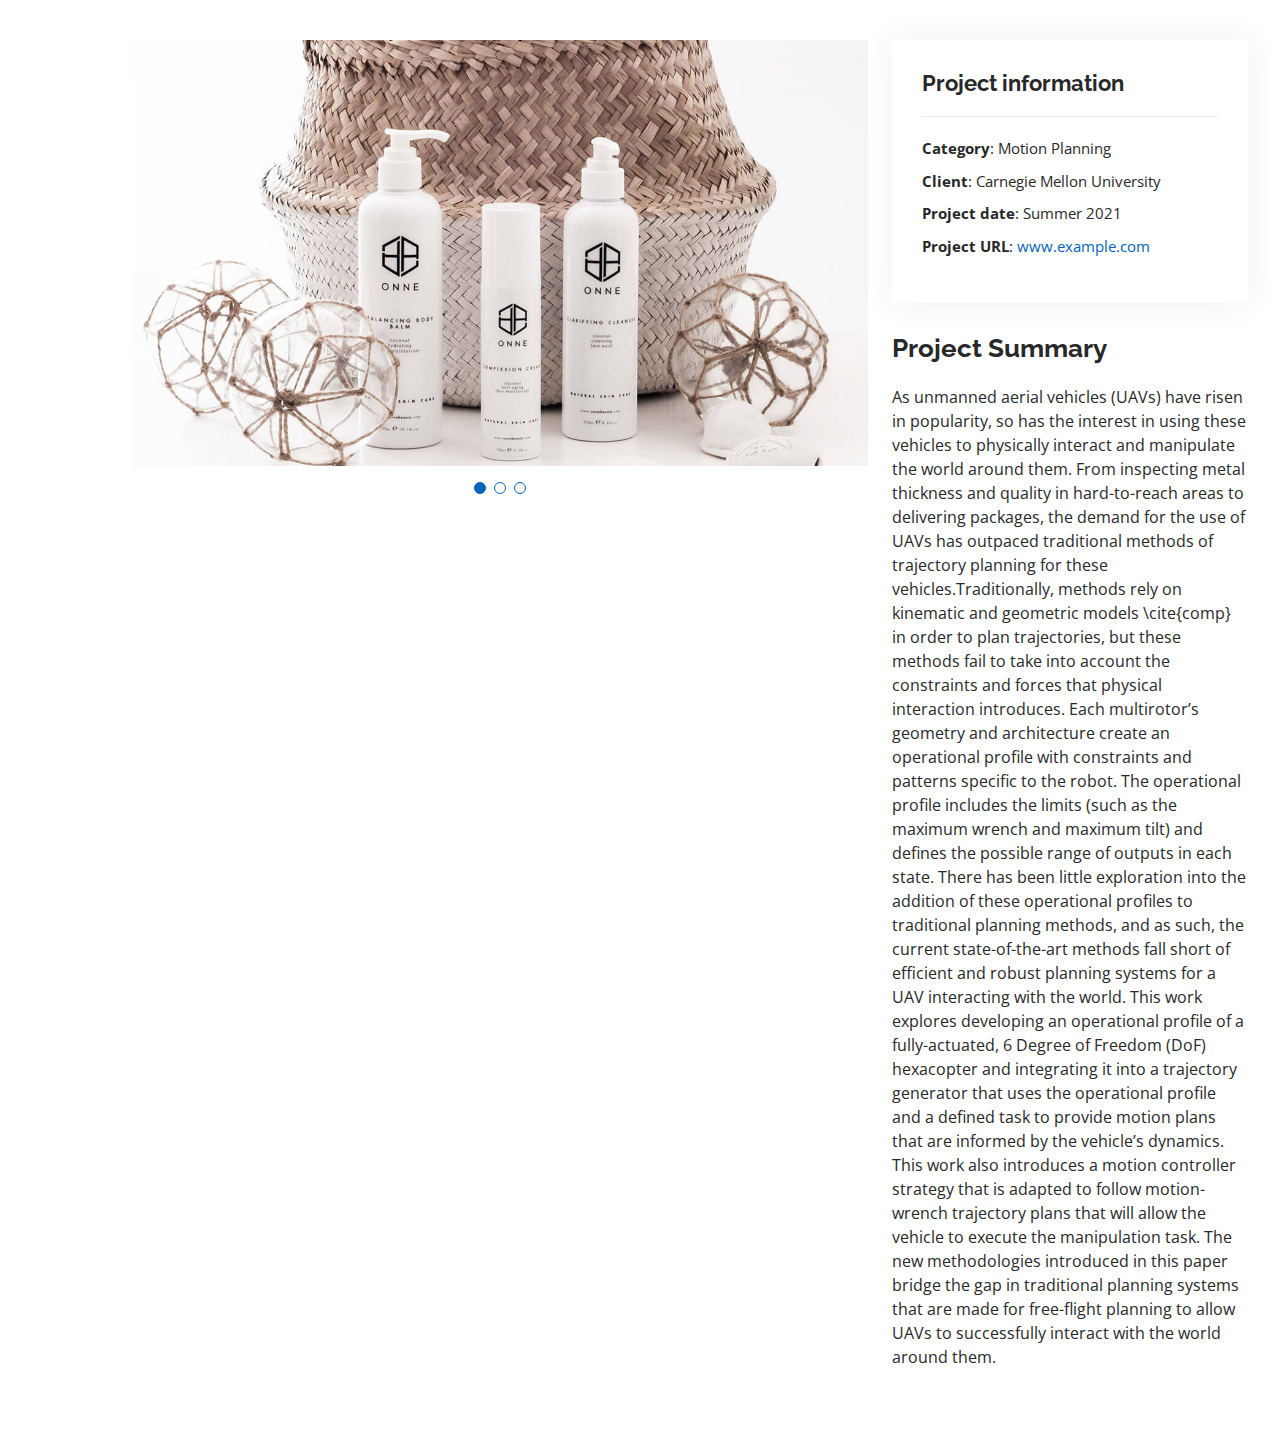
<file: portfolio-details.html>
<!DOCTYPE html>
<html lang="en">

<head>
  <meta charset="utf-8">
  <meta content="width=device-width, initial-scale=1.0" name="viewport">

  <title>Portfolio Details - Personal Bootstrap Template</title>
  <meta content="" name="description">
  <meta content="" name="keywords">

  <!-- Favicons -->
  <link href="assets/img/favicon.png" rel="icon">
  <link href="assets/img/apple-touch-icon.png" rel="apple-touch-icon">

  <!-- Google Fonts -->
  <link href="https://fonts.googleapis.com/css?family=Open+Sans:300,300i,400,400i,600,600i,700,700i|Raleway:300,300i,400,400i,500,500i,600,600i,700,700i|Poppins:300,300i,400,400i,500,500i,600,600i,700,700i" rel="stylesheet">

  <!-- Vendor CSS Files -->
  <link href="assets/vendor/aos/aos.css" rel="stylesheet">
  <link href="assets/vendor/bootstrap/css/bootstrap.min.css" rel="stylesheet">
  <link href="assets/vendor/bootstrap-icons/bootstrap-icons.css" rel="stylesheet">
  <link href="assets/vendor/boxicons/css/boxicons.min.css" rel="stylesheet">
  <link href="assets/vendor/glightbox/css/glightbox.min.css" rel="stylesheet">
  <link href="assets/vendor/swiper/swiper-bundle.min.css" rel="stylesheet">

  <!-- Template Main CSS File -->
  <link href="assets/css/style.css" rel="stylesheet">

  <!-- =======================================================
  * Template Name: MyResume - v4.5.0
  * Template URL: https://bootstrapmade.com/free-html-bootstrap-template-my-resume/
  * Author: BootstrapMade.com
  * License: https://bootstrapmade.com/license/
  ======================================================== -->
</head>

<body>

  <main id="main">

    <!-- ======= Portfolio Details Section ======= -->
    <section id="portfolio-details" class="portfolio-details">
      <div class="container">

        <div class="row gy-4">

          <div class="col-lg-8">
            <div class="portfolio-details-slider swiper">
              <div class="swiper-wrapper align-items-center">

                <div class="swiper-slide">
                  <img src="assets/img/portfolio/portfolio-details-1.jpg" alt="">
                </div>

                <div class="swiper-slide">
                  <img src="assets/img/portfolio/portfolio-details-2.jpg" alt="">
                </div>

                <div class="swiper-slide">
                  <img src="assets/img/portfolio/portfolio-details-3.jpg" alt="">
                </div>

              </div>
              <div class="swiper-pagination"></div>
            </div>
          </div>

          <div class="col-lg-4">
            <div class="portfolio-info">
              <h3>Project information</h3>
              <ul>
                <li><strong>Category</strong>: Motion Planning</li>
                <li><strong>Client</strong>: Carnegie Mellon University</li>
                <li><strong>Project date</strong>: Summer 2021</li>
                <li><strong>Project URL</strong>: <a href="#">www.example.com</a></li>
              </ul>
            </div>
            <div class="portfolio-description">
              <h2>Project Summary</h2>
              <p>
                As unmanned aerial vehicles (UAVs) have risen in popularity, so has the interest in using these vehicles to physically interact and manipulate the world around them. From inspecting metal thickness and quality in hard-to-reach areas to delivering packages, the demand for the use of UAVs has outpaced traditional methods of trajectory planning for these vehicles.Traditionally, methods rely on kinematic and geometric models \cite{comp} in order to plan trajectories, but these methods fail to take into account the constraints and forces that physical interaction introduces. Each multirotor’s geometry and architecture create an operational
profile with constraints and patterns specific to the robot. The operational profile
includes the limits (such as the maximum wrench and maximum tilt) and defines the
possible range of outputs in each state. There has been little exploration into the addition of these operational profiles to traditional planning methods, and as such, the current state-of-the-art methods fall short of efficient and robust planning systems for a UAV interacting with the world. This work explores developing an operational profile of a fully-actuated, 6 Degree of Freedom (DoF) hexacopter and integrating it into a trajectory generator that uses the operational profile and a defined task to provide motion plans that are informed by the vehicle’s dynamics. This work also introduces a motion controller strategy that is adapted to follow motion-wrench trajectory plans that will allow the vehicle to execute the manipulation task. The new methodologies introduced in this paper bridge the gap in traditional planning systems that are made for free-flight planning to allow UAVs to successfully interact with the world around them. 

              </p>
            </div>
          </div>

        </div>

      </div>
    </section><!-- End Portfolio Details Section -->

  </main><!-- End #main -->

  <div id="preloader"></div>
  <a href="#" class="back-to-top d-flex align-items-center justify-content-center"><i class="bi bi-arrow-up-short"></i></a>

  <!-- Vendor JS Files -->
  <script src="assets/vendor/aos/aos.js"></script>
  <script src="assets/vendor/bootstrap/js/bootstrap.bundle.min.js"></script>
  <script src="assets/vendor/glightbox/js/glightbox.min.js"></script>
  <script src="assets/vendor/isotope-layout/isotope.pkgd.min.js"></script>
  <script src="assets/vendor/php-email-form/validate.js"></script>
  <script src="assets/vendor/purecounter/purecounter.js"></script>
  <script src="assets/vendor/swiper/swiper-bundle.min.js"></script>
  <script src="assets/vendor/typed.js/typed.min.js"></script>
  <script src="assets/vendor/waypoints/noframework.waypoints.js"></script>

  <!-- Template Main JS File -->
  <script src="assets/js/main.js"></script>

</body>

</html>
</file>
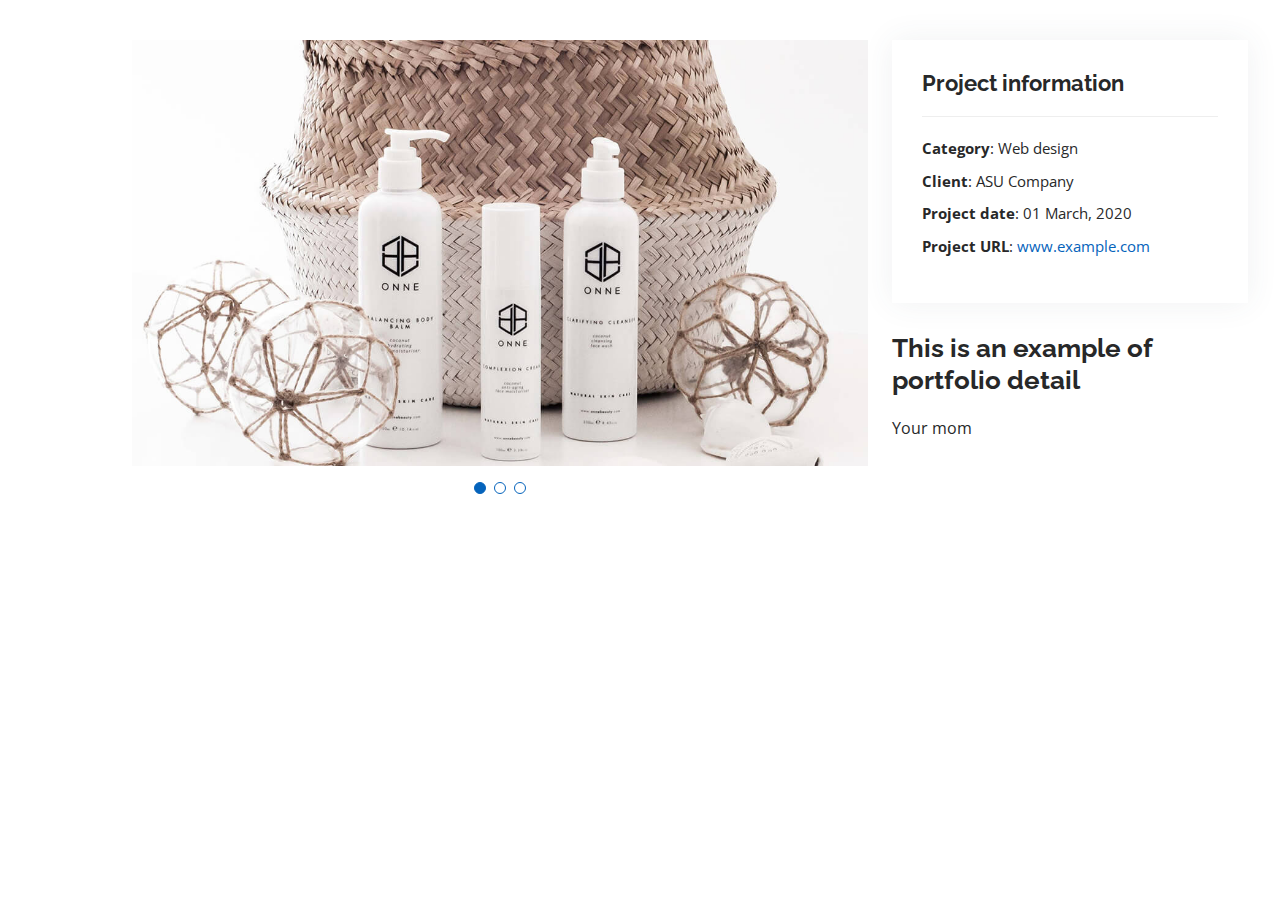
<file: portfolio-details2.html>
<!DOCTYPE html>
<html lang="en">

<head>
  <meta charset="utf-8">
  <meta content="width=device-width, initial-scale=1.0" name="viewport">

  <title>Portfolio Details - Personal Bootstrap Template</title>
  <meta content="" name="description">
  <meta content="" name="keywords">

  <!-- Favicons -->
  <link href="assets/img/favicon.png" rel="icon">
  <link href="assets/img/apple-touch-icon.png" rel="apple-touch-icon">

  <!-- Google Fonts -->
  <link href="https://fonts.googleapis.com/css?family=Open+Sans:300,300i,400,400i,600,600i,700,700i|Raleway:300,300i,400,400i,500,500i,600,600i,700,700i|Poppins:300,300i,400,400i,500,500i,600,600i,700,700i" rel="stylesheet">

  <!-- Vendor CSS Files -->
  <link href="assets/vendor/aos/aos.css" rel="stylesheet">
  <link href="assets/vendor/bootstrap/css/bootstrap.min.css" rel="stylesheet">
  <link href="assets/vendor/bootstrap-icons/bootstrap-icons.css" rel="stylesheet">
  <link href="assets/vendor/boxicons/css/boxicons.min.css" rel="stylesheet">
  <link href="assets/vendor/glightbox/css/glightbox.min.css" rel="stylesheet">
  <link href="assets/vendor/swiper/swiper-bundle.min.css" rel="stylesheet">

  <!-- Template Main CSS File -->
  <link href="assets/css/style.css" rel="stylesheet">

  <!-- =======================================================
  * Template Name: MyResume - v4.5.0
  * Template URL: https://bootstrapmade.com/free-html-bootstrap-template-my-resume/
  * Author: BootstrapMade.com
  * License: https://bootstrapmade.com/license/
  ======================================================== -->
</head>

<body>

  <main id="main">

    <!-- ======= Portfolio Details Section ======= -->
    <section id="portfolio-details" class="portfolio-details">
      <div class="container">

        <div class="row gy-4">

          <div class="col-lg-8">
            <div class="portfolio-details-slider swiper">
              <div class="swiper-wrapper align-items-center">

                <div class="swiper-slide">
                  <img src="assets/img/portfolio/portfolio-details-1.jpg" alt="">
                </div>

                <div class="swiper-slide">
                  <img src="assets/img/portfolio/portfolio-details-2.jpg" alt="">
                </div>

                <div class="swiper-slide">
                  <img src="assets/img/portfolio/portfolio-details-3.jpg" alt="">
                </div>

              </div>
              <div class="swiper-pagination"></div>
            </div>
          </div>

          <div class="col-lg-4">
            <div class="portfolio-info">
              <h3>Project information</h3>
              <ul>
                <li><strong>Category</strong>: Web design</li>
                <li><strong>Client</strong>: ASU Company</li>
                <li><strong>Project date</strong>: 01 March, 2020</li>
                <li><strong>Project URL</strong>: <a href="#">www.example.com</a></li>
              </ul>
            </div>
            <div class="portfolio-description">
              <h2>This is an example of portfolio detail</h2>
              <p>
                Your mom
              </p>
            </div>
          </div>

        </div>

      </div>
    </section><!-- End Portfolio Details Section -->

  </main><!-- End #main -->

  <div id="preloader"></div>
  <a href="#" class="back-to-top d-flex align-items-center justify-content-center"><i class="bi bi-arrow-up-short"></i></a>

  <!-- Vendor JS Files -->
  <script src="assets/vendor/aos/aos.js"></script>
  <script src="assets/vendor/bootstrap/js/bootstrap.bundle.min.js"></script>
  <script src="assets/vendor/glightbox/js/glightbox.min.js"></script>
  <script src="assets/vendor/isotope-layout/isotope.pkgd.min.js"></script>
  <script src="assets/vendor/php-email-form/validate.js"></script>
  <script src="assets/vendor/purecounter/purecounter.js"></script>
  <script src="assets/vendor/swiper/swiper-bundle.min.js"></script>
  <script src="assets/vendor/typed.js/typed.min.js"></script>
  <script src="assets/vendor/waypoints/noframework.waypoints.js"></script>

  <!-- Template Main JS File -->
  <script src="assets/js/main.js"></script>

</body>

</html>
</file>
<file: assets/css/style.css>
/**
* Template Name: MyResume - v4.5.0
* Template URL: https://bootstrapmade.com/free-html-bootstrap-template-my-resume/
* Author: BootstrapMade.com
* License: https://bootstrapmade.com/license/
*/

/*--------------------------------------------------------------
# General
--------------------------------------------------------------*/
body {
  font-family: "Open Sans", sans-serif;
  color: #272829;
}

a {
  color: #0563bb;
  text-decoration: none;
}

a:hover {
  color: #067ded;
  text-decoration: none;
}

h1, h2, h3, h4, h5, h6 {
  font-family: "Raleway", sans-serif;
}

/*--------------------------------------------------------------
# Back to top button
--------------------------------------------------------------*/
.back-to-top {
  position: fixed;
  visibility: hidden;
  opacity: 0;
  right: 15px;
  bottom: 15px;
  z-index: 996;
  background: #0563bb;
  width: 40px;
  height: 40px;
  border-radius: 50px;
  transition: all 0.4s;
}
.back-to-top i {
  font-size: 28px;
  color: #fff;
  line-height: 0;
}
.back-to-top:hover {
  background: #0678e3;
  color: #fff;
}
.back-to-top.active {
  visibility: visible;
  opacity: 1;
}

/*--------------------------------------------------------------
# Preloader
--------------------------------------------------------------*/
#preloader {
  position: fixed;
  top: 0;
  left: 0;
  right: 0;
  bottom: 0;
  z-index: 9999;
  overflow: hidden;
  background: #fff;
}

#preloader:before {
  content: "";
  position: fixed;
  top: calc(50% - 30px);
  left: calc(50% - 30px);
  border: 6px solid #0563bb;
  border-top-color: #fff;
  border-bottom-color: #fff;
  border-radius: 50%;
  width: 60px;
  height: 60px;
  -webkit-animation: animate-preloader 1s linear infinite;
  animation: animate-preloader 1s linear infinite;
}

@-webkit-keyframes animate-preloader {
  0% {
    transform: rotate(0deg);
  }
  100% {
    transform: rotate(360deg);
  }
}

@keyframes animate-preloader {
  0% {
    transform: rotate(0deg);
  }
  100% {
    transform: rotate(360deg);
  }
}
/*--------------------------------------------------------------
# Disable aos animation delay on mobile devices
--------------------------------------------------------------*/
@media screen and (max-width: 768px) {
  [data-aos-delay] {
    transition-delay: 0 !important;
  }
}
/*--------------------------------------------------------------
# Header
--------------------------------------------------------------*/
#header {
  position: fixed;
  top: 0;
  left: 0;
  bottom: 0;
  z-index: 9997;
  transition: all 0.5s;
  padding: 15px;
  overflow-y: auto;
}
@media (max-width: 992px) {
  #header {
    width: 300px;
    background: #fff;
    border-right: 1px solid #e6e9ec;
    left: -300px;
  }
}

@media (min-width: 992px) {
  #main {
    margin-left: 100px;
  }
}
/*--------------------------------------------------------------
# Navigation Menu
--------------------------------------------------------------*/
/**
* Desktop Navigation
*/
.nav-menu {
  padding: 0;
  display: block;
}
.nav-menu * {
  margin: 0;
  padding: 0;
  list-style: none;
}
.nav-menu > ul > li {
  position: relative;
  white-space: nowrap;
}
.nav-menu a, .nav-menu a:focus {
  display: flex;
  align-items: center;
  color: #45505b;
  padding: 10px 18px;
  margin-bottom: 8px;
  transition: 0.3s;
  font-size: 15px;
  border-radius: 50px;
  background: #f2f3f5;
  height: 56px;
  width: 100%;
  overflow: hidden;
  transition: 0.3s;
}
.nav-menu a i, .nav-menu a:focus i {
  font-size: 20px;
}
.nav-menu a span, .nav-menu a:focus span {
  padding: 0 5px 0 7px;
  color: #45505b;
}
@media (min-width: 992px) {
  .nav-menu a, .nav-menu a:focus {
    width: 56px;
  }
  .nav-menu a span, .nav-menu a:focus span {
    display: none;
    color: #fff;
  }
}
.nav-menu a:hover, .nav-menu .active, .nav-menu .active:focus, .nav-menu li:hover > a {
  color: #fff;
  background: #0563bb;
}
.nav-menu a:hover span, .nav-menu .active span, .nav-menu .active:focus span, .nav-menu li:hover > a span {
  color: #fff;
}
.nav-menu a:hover, .nav-menu li:hover > a {
  width: 100%;
  color: #fff;
}
.nav-menu a:hover span, .nav-menu li:hover > a span {
  display: block;
}

/**
* Mobile Navigation
*/
.mobile-nav-toggle {
  position: fixed;
  right: 10px;
  top: 10px;
  z-index: 9998;
  border: 0;
  background: none;
  font-size: 28px;
  transition: all 0.4s;
  outline: none !important;
  line-height: 0;
  cursor: pointer;
  border-radius: 50px;
  padding: 5px;
}
.mobile-nav-toggle i {
  color: #45505b;
}

.mobile-nav-active {
  overflow: hidden;
}
.mobile-nav-active #header {
  left: 0;
}
.mobile-nav-active .mobile-nav-toggle {
  color: #fff;
  background-color: #0563bb;
}

/*--------------------------------------------------------------
# Hero Section
--------------------------------------------------------------*/
#hero {
  width: 100%;
  height: 100vh;
  background: url("../img/andrewHero.jpg") top right no-repeat;
  background-size: cover;
  position: relative;
}
@media (min-width: 992px) {
  #hero {
    padding-left: 160px;
  }
}
#hero:before {
  content: "";
  background: rgba(255, 255, 255, 0.8);
  position: absolute;
  bottom: 0;
  top: 0;
  left: 0;
  right: 0;
}
#hero h1 {
  margin: 0;
  font-size: 64px;
  font-weight: 700;
  line-height: 56px;
  color: #45505b;
}
#hero p {
  color: #45505b;
  margin: 15px 0 0 0;
  font-size: 26px;
  font-family: "Poppins", sans-serif;
}
#hero p span {
  color: #0563bb;
  letter-spacing: 1px;
}
#hero .social-links {
  margin-top: 30px;
}
#hero .social-links a {
  font-size: 24px;
  display: inline-block;
  color: #45505b;
  line-height: 1;
  margin-right: 20px;
  transition: 0.3s;
}
#hero .social-links a:hover {
  color: #0563bb;
}
@media (max-width: 992px) {
  #hero {
    text-align: center;
  }
  #hero h1 {
    font-size: 32px;
    line-height: 36px;
  }
  #hero p {
    margin-top: 10px;
    font-size: 20px;
    line-height: 24px;
  }
}

/*--------------------------------------------------------------
# Sections General
--------------------------------------------------------------*/
section {
  padding: 60px 0;
  overflow: hidden;
}

.section-title {
  text-align: center;
  padding-bottom: 30px;
}
.section-title h2 {
  font-size: 32px;
  font-weight: bold;
  text-transform: uppercase;
  margin-bottom: 20px;
  padding-bottom: 20px;
  position: relative;
  color: #45505b;
}
.section-title h2::before {
  content: "";
  position: absolute;
  display: block;
  width: 120px;
  height: 1px;
  background: #ddd;
  bottom: 1px;
  left: calc(50% - 60px);
}
.section-title h2::after {
  content: "";
  position: absolute;
  display: block;
  width: 40px;
  height: 3px;
  background: #0563bb;
  bottom: 0;
  left: calc(50% - 20px);
}
.section-title p {
  margin-bottom: 0;
}

/*--------------------------------------------------------------
# About
--------------------------------------------------------------*/
.about .content h3 {
  font-weight: 700;
  font-size: 26px;
  color: #728394;
}
.about .content ul {
  list-style: none;
  padding: 0;
}
.about .content ul li {
  margin-bottom: 20px;
  display: flex;
  align-items: center;
}
.about .content ul strong {
  margin-right: 10px;
}
.about .content ul i {
  font-size: 16px;
  margin-right: 5px;
  color: #0563bb;
  line-height: 0;
}
.about .content p:last-child {
  margin-bottom: 0;
}

/*--------------------------------------------------------------
# Facts
--------------------------------------------------------------*/
.facts .count-box {
  padding: 30px 30px 25px 30px;
  margin-top: 30px;
  width: 100%;
  position: relative;
  text-align: center;
  background: #fff;
}
.facts .count-box i {
  position: absolute;
  top: -25px;
  left: 50%;
  transform: translateX(-50%);
  font-size: 24px;
  background: #0563bb;
  color: #fff;
  border-radius: 50px;
  display: inline-flex;
  align-items: center;
  justify-content: center;
  width: 48px;
  height: 48px;
}
.facts .count-box span {
  font-size: 36px;
  display: block;
  font-weight: 600;
  color: #011426;
}
.facts .count-box p {
  padding: 0;
  margin: 0;
  font-family: "Raleway", sans-serif;
  font-size: 14px;
}

/*--------------------------------------------------------------
# Akills
--------------------------------------------------------------*/
.skills .progress {
  height: 60px;
  display: block;
  background: none;
  border-radius: 0;
}
.skills .progress .skill {
  padding: 10px 0;
  margin: 0;
  text-transform: uppercase;
  display: block;
  font-weight: 600;
  font-family: "Poppins", sans-serif;
  color: #45505b;
}
.skills .progress .skill .val {
  float: right;
  font-style: normal;
}
.skills .progress-bar-wrap {
  background: #f2f3f5;
}
.skills .progress-bar {
  width: 1px;
  height: 10px;
  transition: 0.9s;
  background-color: #0563bb;
}

/*--------------------------------------------------------------
# Resume
--------------------------------------------------------------*/
.resume .resume-title {
  font-size: 26px;
  font-weight: 700;
  margin-top: 20px;
  margin-bottom: 20px;
  color: #45505b;
}
.resume .resume-item {
  padding: 0 0 20px 20px;
  margin-top: -2px;
  border-left: 2px solid #0563bb;
  position: relative;
}
.resume .resume-item h4 {
  line-height: 18px;
  font-size: 18px;
  font-weight: 600;
  text-transform: uppercase;
  font-family: "Poppins", sans-serif;
  color: #0563bb;
  margin-bottom: 10px;
}
.resume .resume-item h5 {
  font-size: 16px;
  background: #f7f8f9;
  padding: 5px 15px;
  display: inline-block;
  font-weight: 600;
  margin-bottom: 10px;
}
.resume .resume-item ul {
  padding-left: 20px;
}
.resume .resume-item ul li {
  padding-bottom: 10px;
}
.resume .resume-item:last-child {
  padding-bottom: 0;
}
.resume .resume-item::before {
  content: "";
  position: absolute;
  width: 16px;
  height: 16px;
  border-radius: 50px;
  left: -9px;
  top: 0;
  background: #fff;
  border: 2px solid #0563bb;
}

/*--------------------------------------------------------------
# Portfolio
--------------------------------------------------------------*/
.portfolio .portfolio-item {
  margin-bottom: 30px;
}
.portfolio #portfolio-flters {
  padding: 0;
  margin: 0 auto 25px auto;
  list-style: none;
  text-align: center;
  background: #fff;
  border-radius: 50px;
  padding: 2px 15px;
}
.portfolio #portfolio-flters li {
  cursor: pointer;
  display: inline-block;
  padding: 10px 15px;
  font-size: 14px;
  font-weight: 600;
  line-height: 1;
  text-transform: uppercase;
  color: #272829;
  margin-bottom: 5px;
  transition: all 0.3s ease-in-out;
}
.portfolio #portfolio-flters li:hover, .portfolio #portfolio-flters li.filter-active {
  color: #0563bb;
}
.portfolio #portfolio-flters li:last-child {
  margin-right: 0;
}
.portfolio .portfolio-wrap {
  transition: 0.3s;
  position: relative;
  overflow: hidden;
  z-index: 1;
  background: rgba(69, 80, 91, 0.8);
}
.portfolio .portfolio-wrap::before {
  content: "";
  background: rgba(255, 255, 255, 0.7);
  position: absolute;
  left: 30px;
  right: 30px;
  top: 30px;
  bottom: 30px;
  transition: all ease-in-out 0.3s;
  z-index: 2;
  opacity: 0;
}
.portfolio .portfolio-wrap .portfolio-info {
  opacity: 0;
  position: absolute;
  top: 0;
  left: 0;
  right: 0;
  bottom: 0;
  text-align: center;
  z-index: 3;
  transition: all ease-in-out 0.3s;
  display: flex;
  flex-direction: column;
  justify-content: center;
  align-items: center;
}
.portfolio .portfolio-wrap .portfolio-info::before {
  display: block;
  content: "";
  width: 48px;
  height: 48px;
  position: absolute;
  top: 35px;
  left: 35px;
  border-top: 3px solid #d7dce1;
  border-left: 3px solid #d7dce1;
  transition: all 0.5s ease 0s;
  z-index: 9994;
}
.portfolio .portfolio-wrap .portfolio-info::after {
  display: block;
  content: "";
  width: 48px;
  height: 48px;
  position: absolute;
  bottom: 35px;
  right: 35px;
  border-bottom: 3px solid #d7dce1;
  border-right: 3px solid #d7dce1;
  transition: all 0.5s ease 0s;
  z-index: 9994;
}
.portfolio .portfolio-wrap .portfolio-info h4 {
  font-size: 20px;
  color: #45505b;
  font-weight: 600;
}
.portfolio .portfolio-wrap .portfolio-info p {
  color: #45505b;
  font-size: 14px;
  text-transform: uppercase;
  padding: 0;
  margin: 0;
}
.portfolio .portfolio-wrap .portfolio-links {
  text-align: center;
  z-index: 4;
}
.portfolio .portfolio-wrap .portfolio-links a {
  color: #45505b;
  margin: 0 2px;
  font-size: 28px;
  display: inline-block;
  transition: 0.3s;
}
.portfolio .portfolio-wrap .portfolio-links a:hover {
  color: #148af9;
}
.portfolio .portfolio-wrap:hover::before {
  top: 0;
  left: 0;
  right: 0;
  bottom: 0;
  opacity: 1;
}
.portfolio .portfolio-wrap:hover .portfolio-info {
  opacity: 1;
}
.portfolio .portfolio-wrap:hover .portfolio-info::before {
  top: 15px;
  left: 15px;
}
.portfolio .portfolio-wrap:hover .portfolio-info::after {
  bottom: 15px;
  right: 15px;
}

/*--------------------------------------------------------------
# Portfolio Details
--------------------------------------------------------------*/
.portfolio-details {
  padding-top: 40px;
}
.portfolio-details .portfolio-details-slider img {
  width: 100%;
}
.portfolio-details .portfolio-details-slider .swiper-pagination {
  margin-top: 20px;
  position: relative;
}
.portfolio-details .portfolio-details-slider .swiper-pagination .swiper-pagination-bullet {
  width: 12px;
  height: 12px;
  background-color: #fff;
  opacity: 1;
  border: 1px solid #0563bb;
}
.portfolio-details .portfolio-details-slider .swiper-pagination .swiper-pagination-bullet-active {
  background-color: #0563bb;
}
.portfolio-details .portfolio-info {
  padding: 30px;
  box-shadow: 0px 0 30px rgba(69, 80, 91, 0.08);
}
.portfolio-details .portfolio-info h3 {
  font-size: 22px;
  font-weight: 700;
  margin-bottom: 20px;
  padding-bottom: 20px;
  border-bottom: 1px solid #eee;
}
.portfolio-details .portfolio-info ul {
  list-style: none;
  padding: 0;
  font-size: 15px;
}
.portfolio-details .portfolio-info ul li + li {
  margin-top: 10px;
}
.portfolio-details .portfolio-description {
  padding-top: 30px;
}
.portfolio-details .portfolio-description h2 {
  font-size: 26px;
  font-weight: 700;
  margin-bottom: 20px;
}
.portfolio-details .portfolio-description p {
  padding: 0;
}

/*--------------------------------------------------------------
# Services
--------------------------------------------------------------*/
.services .icon-box {
  text-align: center;
  padding: 70px 20px 80px 20px;
  transition: all ease-in-out 0.3s;
  background: #fff;
  box-shadow: 0px 5px 90px 0px rgba(110, 123, 131, 0.05);
}
.services .icon-box .icon {
  margin: 0 auto;
  width: 100px;
  height: 100px;
  display: flex;
  align-items: center;
  justify-content: center;
  transition: ease-in-out 0.3s;
  position: relative;
}
.services .icon-box .icon i {
  font-size: 36px;
  transition: 0.5s;
  position: relative;
}
.services .icon-box .icon svg {
  position: absolute;
  top: 0;
  left: 0;
}
.services .icon-box .icon svg path {
  transition: 0.5s;
  fill: #f5f5f5;
}
.services .icon-box h4 {
  font-weight: 600;
  margin: 10px 0 15px 0;
  font-size: 22px;
}
.services .icon-box h4 a {
  color: #45505b;
  transition: ease-in-out 0.3s;
}
.services .icon-box p {
  line-height: 24px;
  font-size: 14px;
  margin-bottom: 0;
}
.services .icon-box:hover {
  border-color: #fff;
  box-shadow: 0px 0 35px 0 rgba(0, 0, 0, 0.08);
}
.services .iconbox-blue i {
  color: #47aeff;
}
.services .iconbox-blue:hover .icon i {
  color: #fff;
}
.services .iconbox-blue:hover .icon path {
  fill: #47aeff;
}
.services .iconbox-orange i {
  color: #ffa76e;
}
.services .iconbox-orange:hover .icon i {
  color: #fff;
}
.services .iconbox-orange:hover .icon path {
  fill: #ffa76e;
}
.services .iconbox-pink i {
  color: #e80368;
}
.services .iconbox-pink:hover .icon i {
  color: #fff;
}
.services .iconbox-pink:hover .icon path {
  fill: #e80368;
}
.services .iconbox-yellow i {
  color: #ffbb2c;
}
.services .iconbox-yellow:hover .icon i {
  color: #fff;
}
.services .iconbox-yellow:hover .icon path {
  fill: #ffbb2c;
}
.services .iconbox-red i {
  color: #ff5828;
}
.services .iconbox-red:hover .icon i {
  color: #fff;
}
.services .iconbox-red:hover .icon path {
  fill: #ff5828;
}
.services .iconbox-teal i {
  color: #11dbcf;
}
.services .iconbox-teal:hover .icon i {
  color: #fff;
}
.services .iconbox-teal:hover .icon path {
  fill: #11dbcf;
}

/*--------------------------------------------------------------
# Testimonials
--------------------------------------------------------------*/
.testimonials .section-header {
  margin-bottom: 40px;
}
.testimonials .testimonials-carousel, .testimonials .testimonials-slider {
  overflow: hidden;
}
.testimonials .testimonial-item {
  text-align: center;
}
.testimonials .testimonial-item .testimonial-img {
  width: 120px;
  border-radius: 50%;
  border: 4px solid #fff;
  margin: 0 auto;
}
.testimonials .testimonial-item h3 {
  font-size: 20px;
  font-weight: bold;
  margin: 10px 0 5px 0;
  color: #111;
}
.testimonials .testimonial-item h4 {
  font-size: 14px;
  color: #999;
  margin: 0 0 15px 0;
}
.testimonials .testimonial-item .quote-icon-left, .testimonials .testimonial-item .quote-icon-right {
  color: #90c8fc;
  font-size: 26px;
}
.testimonials .testimonial-item .quote-icon-left {
  display: inline-block;
  left: -5px;
  position: relative;
}
.testimonials .testimonial-item .quote-icon-right {
  display: inline-block;
  right: -5px;
  position: relative;
  top: 10px;
}
.testimonials .testimonial-item p {
  font-style: italic;
  margin: 0 auto 15px auto;
}
.testimonials .swiper-pagination {
  margin-top: 20px;
  position: relative;
}
.testimonials .swiper-pagination .swiper-pagination-bullet {
  width: 12px;
  height: 12px;
  background-color: #fff;
  opacity: 1;
  border: 1px solid #0563bb;
}
.testimonials .swiper-pagination .swiper-pagination-bullet-active {
  background-color: #0563bb;
}
@media (min-width: 992px) {
  .testimonials .testimonial-item p {
    width: 80%;
  }
}

/*--------------------------------------------------------------
# Contact
--------------------------------------------------------------*/
.contact .info {
  width: 100%;
  background: #fff;
}
.contact .info i {
  font-size: 20px;
  color: #0563bb;
  float: left;
  width: 44px;
  height: 44px;
  background: #eef7ff;
  display: flex;
  justify-content: center;
  align-items: center;
  border-radius: 50px;
  transition: all 0.3s ease-in-out;
}
.contact .info h4 {
  padding: 0 0 0 60px;
  font-size: 22px;
  font-weight: 600;
  margin-bottom: 5px;
  color: #45505b;
}
.contact .info p {
  padding: 0 0 0 60px;
  margin-bottom: 0;
  font-size: 14px;
  color: #728394;
}
.contact .info .email, .contact .info .phone {
  margin-top: 40px;
}
.contact .info .email:hover i, .contact .info .address:hover i, .contact .info .phone:hover i {
  background: #0563bb;
  color: #fff;
}
.contact .php-email-form {
  width: 100%;
  background: #fff;
}
.contact .php-email-form .form-group {
  padding-bottom: 8px;
}
.contact .php-email-form .error-message {
  display: none;
  color: #fff;
  background: #ed3c0d;
  text-align: left;
  padding: 15px;
  font-weight: 600;
}
.contact .php-email-form .error-message br + br {
  margin-top: 25px;
}
.contact .php-email-form .sent-message {
  display: none;
  color: #fff;
  background: #18d26e;
  text-align: center;
  padding: 15px;
  font-weight: 600;
}
.contact .php-email-form .loading {
  display: none;
  background: #fff;
  text-align: center;
  padding: 15px;
}
.contact .php-email-form .loading:before {
  content: "";
  display: inline-block;
  border-radius: 50%;
  width: 24px;
  height: 24px;
  margin: 0 10px -6px 0;
  border: 3px solid #18d26e;
  border-top-color: #eee;
  -webkit-animation: animate-loading 1s linear infinite;
  animation: animate-loading 1s linear infinite;
}
.contact .php-email-form input, .contact .php-email-form textarea {
  border-radius: 4px;
  box-shadow: none;
  font-size: 14px;
}
.contact .php-email-form input {
  height: 44px;
}
.contact .php-email-form textarea {
  padding: 10px 12px;
}
.contact .php-email-form button[type=submit] {
  background: #0563bb;
  border: 0;
  padding: 10px 35px;
  color: #fff;
  transition: 0.4s;
  border-radius: 50px;
}
.contact .php-email-form button[type=submit]:hover {
  background: #0678e3;
}
@-webkit-keyframes animate-loading {
  0% {
    transform: rotate(0deg);
  }
  100% {
    transform: rotate(360deg);
  }
}
@keyframes animate-loading {
  0% {
    transform: rotate(0deg);
  }
  100% {
    transform: rotate(360deg);
  }
}

/*--------------------------------------------------------------
# Footer
--------------------------------------------------------------*/
#footer {
  background: #f7f8f9;
  color: #45505b;
  font-size: 14px;
  text-align: center;
  padding: 30px 0;
}
#footer h3 {
  font-size: 36px;
  font-weight: 700;
  position: relative;
  font-family: "Poppins", sans-serif;
  padding: 0;
  margin: 0 0 15px 0;
}
#footer p {
  font-size: 15;
  font-style: italic;
  padding: 0;
  margin: 0 0 40px 0;
}
#footer .social-links {
  margin: 0 0 40px 0;
}
#footer .social-links a {
  font-size: 18px;
  display: inline-block;
  background: #0563bb;
  color: #fff;
  line-height: 1;
  padding: 8px 0;
  margin-right: 4px;
  border-radius: 50%;
  text-align: center;
  width: 36px;
  height: 36px;
  transition: 0.3s;
}
#footer .social-links a:hover {
  background: #0678e3;
  color: #fff;
  text-decoration: none;
}
#footer .copyright {
  margin: 0 0 5px 0;
}
#footer .credits {
  font-size: 13px;
}
</file>
